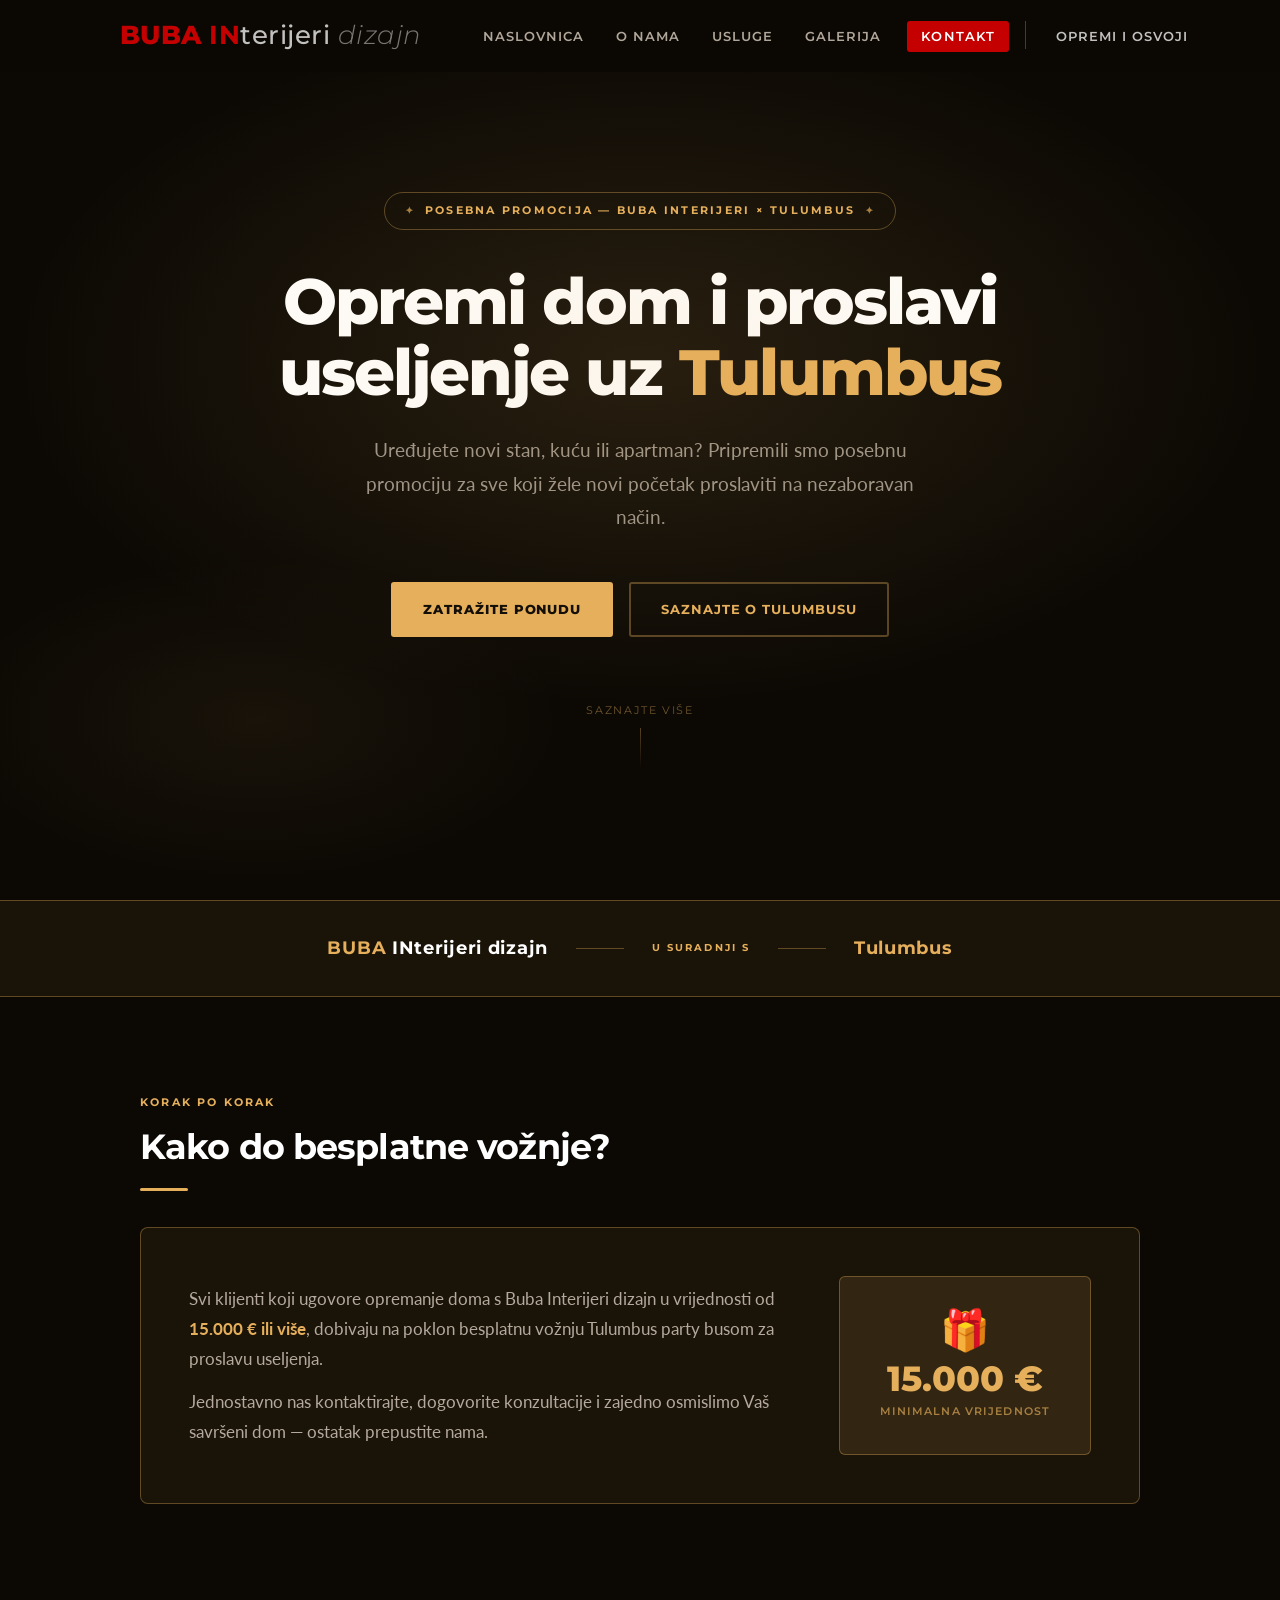
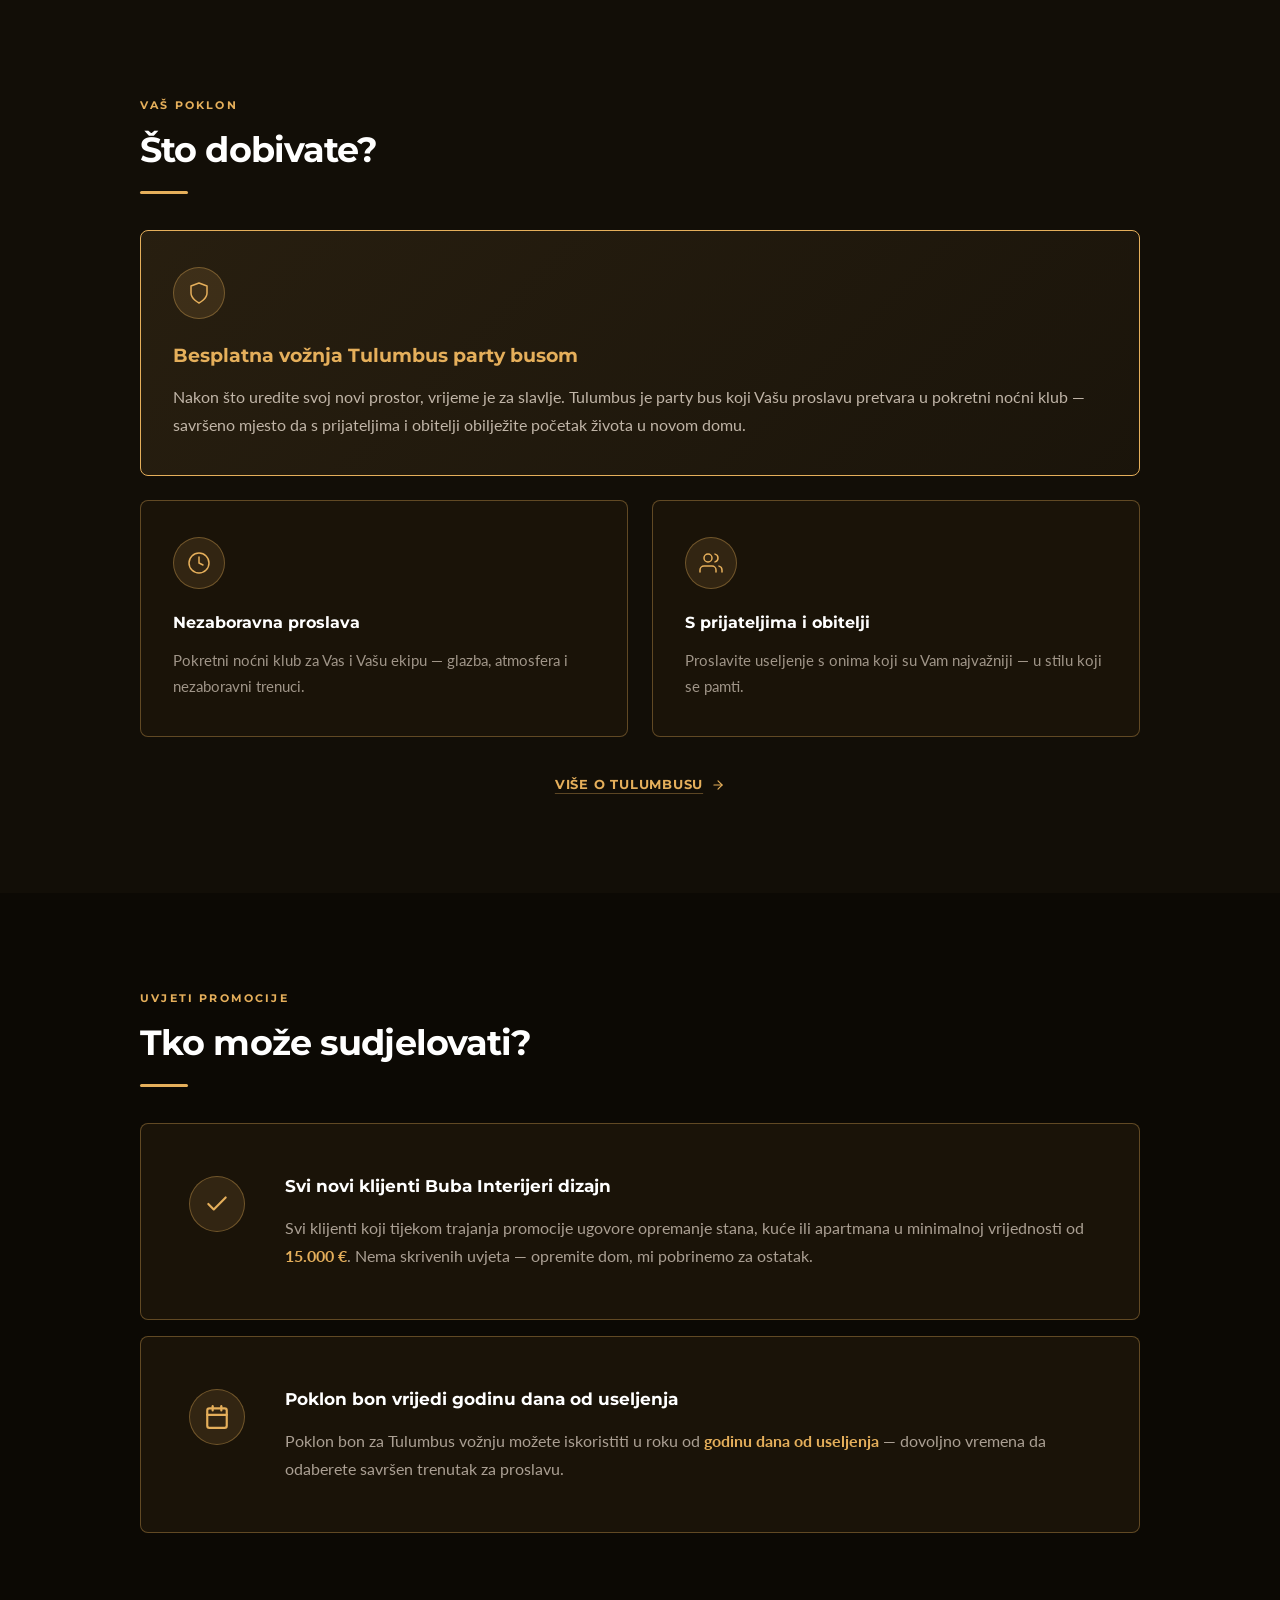
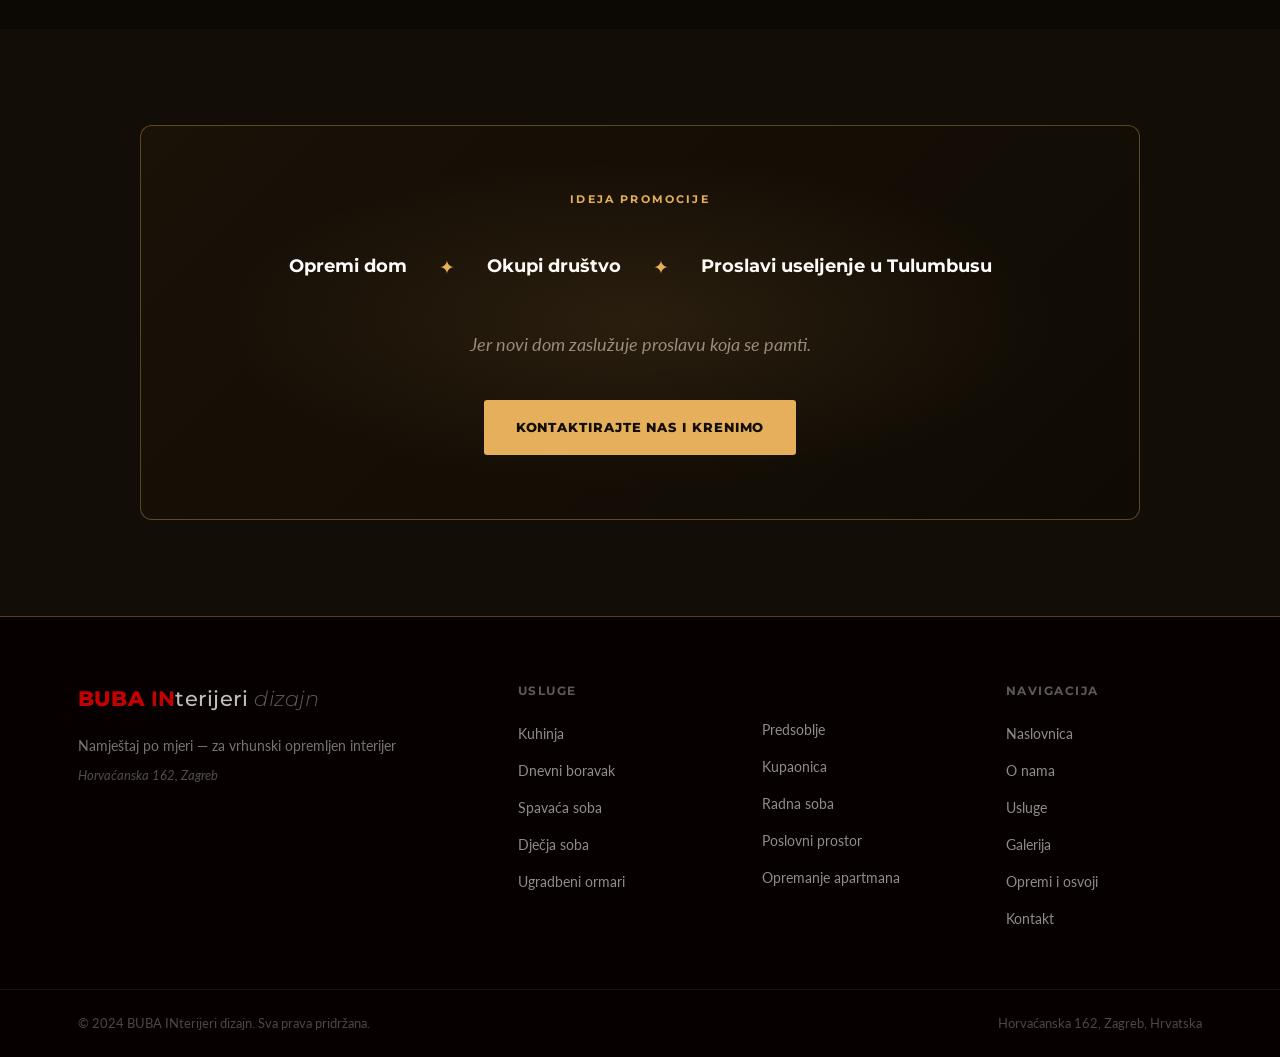
<file: akcija.html>
<!DOCTYPE html>
<html lang="hr">

<head>
    <meta charset="UTF-8">
    <meta name="viewport" content="width=device-width, initial-scale=1.0">
    <title>Opremi i osvoji poklon – BUBA INterijeri dizajn × Tulumbus</title>
    <meta name="description"
        content="Posebna promocija Buba Interijeri dizajn i Tulumbus — opremite dom vrijednosti 15.000 € ili više i dobijte besplatnu Tulumbus vožnju za proslavu useljenja.">
    <meta name="robots" content="index,follow">
    <link rel="preconnect" href="https://fonts.googleapis.com">
    <link rel="preconnect" href="https://fonts.gstatic.com" crossorigin>
    <link
        href="https://fonts.googleapis.com/css2?family=Montserrat:wght@300;400;500;600;700;800&family=Lato:ital,wght@0,300;0,400;0,700;1,300;1,400&display=swap"
        rel="stylesheet">
    <link rel="stylesheet" href="css/style.css">
    <style>
        /* ── GOLD COLOUR TOKENS ── */
        :root {
            --gold: #e5af5b;
            --gold-light: #f2c97a;
            --gold-faint: rgba(229, 175, 91, 0.12);
            --gold-border: rgba(229, 175, 91, 0.35);
            --promo-bg: #0c0904;
            --promo-bg-2: #120e07;
            --promo-surface: #1a1308;
        }

        /* ── PAGE BASE ── */
        body {
            background: var(--promo-bg);
            color: #e8dece;
        }

        /* ── NAV OVERRIDE for dark bg ── */
        #navbar {
            background: rgba(12, 9, 4, 0.96);
            border-bottom: 1px solid transparent;
            transition: background var(--transition), padding var(--transition), box-shadow var(--transition), border-color var(--transition);
        }

        #navbar.scrolled {
            background: rgba(12, 9, 4, 0.98);
            border-bottom-color: rgba(229, 175, 91, 0.85);
        }

        .nav-links a {
            color: rgba(232, 220, 206, 0.75);
        }

        .nav-links a:hover,
        .nav-links a.active {
            color: var(--gold);
        }


        /* ── HERO ── */
        .promo-hero {
            min-height: 100svh;
            display: flex;
            flex-direction: column;
            align-items: center;
            justify-content: center;
            text-align: center;
            padding: 140px 28px 80px;
            position: relative;
            overflow: hidden;
            background: var(--promo-bg);
        }

        .promo-hero::before {
            content: '';
            position: absolute;
            inset: 0;
            background:
                radial-gradient(ellipse 70% 55% at 50% 40%, rgba(229, 175, 91, 0.13) 0%, transparent 70%),
                radial-gradient(ellipse 40% 30% at 20% 80%, rgba(229, 175, 91, 0.06) 0%, transparent 60%);
            pointer-events: none;
        }

        .promo-hero-badge {
            display: inline-flex;
            align-items: center;
            gap: 10px;
            font-family: var(--font-heading);
            font-size: 0.7rem;
            font-weight: 700;
            letter-spacing: 0.2em;
            text-transform: uppercase;
            color: var(--gold);
            border: 1px solid var(--gold-border);
            padding: 8px 20px;
            border-radius: 100px;
            margin-bottom: 36px;
        }

        .promo-hero-badge::before,
        .promo-hero-badge::after {
            content: '✦';
            font-size: 0.6rem;
            opacity: 0.7;
        }

        .promo-hero-title {
            font-family: var(--font-heading);
            font-size: clamp(2rem, 5.5vw, 4rem);
            font-weight: 800;
            line-height: 1.12;
            letter-spacing: -0.03em;
            color: #fff;
            max-width: 820px;
            margin: 0 auto 24px;
        }

        .promo-hero-title em {
            font-style: normal;
            color: var(--gold);
        }

        .promo-hero-sub {
            font-size: clamp(1rem, 1.6vw, 1.2rem);
            color: rgba(232, 220, 206, 0.65);
            max-width: 560px;
            margin: 0 auto 48px;
            line-height: 1.75;
        }

        .promo-hero-actions {
            display: flex;
            gap: 16px;
            flex-wrap: wrap;
            justify-content: center;
        }

        .btn-gold {
            background: var(--gold);
            color: #0c0904;
            border-color: var(--gold);
            font-weight: 800;
        }

        .btn-gold:hover {
            background: var(--gold-light);
            border-color: var(--gold-light);
            transform: translateY(-2px);
            box-shadow: 0 8px 28px rgba(229, 175, 91, 0.4);
            color: #0c0904;
        }

        .btn-ghost-gold {
            background: transparent;
            color: var(--gold);
            border-color: var(--gold-border);
        }

        .btn-ghost-gold:hover {
            border-color: var(--gold);
            background: var(--gold-faint);
        }

        .promo-hero-scroll {
            margin-top: 64px;
            display: flex;
            flex-direction: column;
            align-items: center;
            gap: 8px;
            color: rgba(229, 175, 91, 0.45);
            font-family: var(--font-heading);
            font-size: 0.68rem;
            letter-spacing: 0.15em;
            text-transform: uppercase;
        }

        .promo-hero-scroll-line {
            width: 1px;
            height: 40px;
            background: linear-gradient(to bottom, var(--gold-border), transparent);
        }

        /* ── PARTNERSHIP STRIP ── */
        .partner-strip {
            background: var(--promo-surface);
            border-top: 1px solid var(--gold-border);
            border-bottom: 1px solid var(--gold-border);
            padding: 32px 28px;
        }

        .partner-strip-inner {
            max-width: 1180px;
            margin: 0 auto;
            display: flex;
            align-items: center;
            justify-content: center;
            gap: 28px;
            flex-wrap: wrap;
        }

        .partner-name {
            font-family: var(--font-heading);
            font-size: 1.1rem;
            font-weight: 700;
            letter-spacing: 0.04em;
            color: #fff;
        }

        .partner-name .gold {
            color: var(--gold);
        }

        .partner-sep {
            width: 48px;
            height: 1px;
            background: var(--gold-border);
        }

        .partner-label {
            font-family: var(--font-heading);
            font-size: 0.65rem;
            font-weight: 700;
            letter-spacing: 0.2em;
            text-transform: uppercase;
            color: var(--gold);
        }

        /* ── PROMO SECTIONS ── */
        .promo-section {
            padding: 96px 28px;
        }

        .promo-section-alt {
            background: var(--promo-bg-2);
        }

        .promo-container {
            max-width: 1000px;
            margin: 0 auto;
        }

        .promo-section-label {
            display: block;
            font-family: var(--font-heading);
            font-size: 0.68rem;
            font-weight: 700;
            letter-spacing: 0.2em;
            text-transform: uppercase;
            color: var(--gold);
            margin-bottom: 14px;
        }

        .promo-section-title {
            font-family: var(--font-heading);
            font-size: clamp(1.6rem, 3vw, 2.2rem);
            font-weight: 700;
            color: #fff;
            letter-spacing: -0.025em;
            line-height: 1.2;
            margin-bottom: 20px;
        }

        .promo-divider {
            width: 48px;
            height: 3px;
            background: var(--gold);
            border-radius: 2px;
            margin-bottom: 36px;
        }

        /* ── HOW-TO CARD ── */
        .how-to-card {
            background: var(--promo-surface);
            border: 1px solid var(--gold-border);
            border-radius: 8px;
            padding: 48px;
            display: grid;
            grid-template-columns: 1fr auto;
            gap: 48px;
            align-items: center;
        }

        .how-to-text p {
            font-size: 1.05rem;
            color: rgba(232, 220, 206, 0.75);
            line-height: 1.8;
            margin-bottom: 12px;
        }

        .how-to-text p:last-child {
            margin-bottom: 0;
        }

        .how-to-gift {
            text-align: center;
            padding: 32px 40px;
            border: 1px solid var(--gold-border);
            border-radius: 6px;
            background: var(--gold-faint);
            min-width: 200px;
        }

        .how-to-gift-icon {
            font-size: 2.5rem;
            margin-bottom: 12px;
            line-height: 1;
        }

        .how-to-gift-amount {
            font-family: var(--font-heading);
            font-size: 2.2rem;
            font-weight: 800;
            color: var(--gold);
            line-height: 1;
            margin-bottom: 6px;
        }

        .how-to-gift-label {
            font-family: var(--font-heading);
            font-size: 0.7rem;
            font-weight: 600;
            letter-spacing: 0.1em;
            text-transform: uppercase;
            color: rgba(229, 175, 91, 0.65);
        }

        /* ── WHAT YOU GET ── */
        .what-grid {
            display: grid;
            grid-template-columns: 1fr 1fr;
            gap: 24px;
            margin-top: 8px;
        }

        .what-card {
            background: var(--promo-surface);
            border: 1px solid var(--gold-border);
            border-radius: 8px;
            padding: 36px 32px;
        }

        .what-card-icon {
            width: 52px;
            height: 52px;
            border-radius: 50%;
            background: var(--gold-faint);
            border: 1px solid var(--gold-border);
            display: flex;
            align-items: center;
            justify-content: center;
            margin-bottom: 20px;
            color: var(--gold);
        }

        .what-card-icon svg {
            width: 24px;
            height: 24px;
        }

        .what-card h3 {
            font-family: var(--font-heading);
            font-size: 1rem;
            font-weight: 700;
            color: #fff;
            margin-bottom: 10px;
        }

        .what-card p {
            font-size: 0.95rem;
            color: rgba(232, 220, 206, 0.65);
            line-height: 1.75;
        }

        .what-card-highlight {
            border-color: var(--gold);
            background: linear-gradient(135deg, rgba(229, 175, 91, 0.1), rgba(229, 175, 91, 0.04));
            grid-column: 1 / -1;
        }

        .what-card-highlight h3 {
            font-size: 1.2rem;
            color: var(--gold);
        }

        .what-card-highlight p {
            font-size: 1rem;
            color: rgba(232, 220, 206, 0.8);
        }

        /* ── WHO CAN JOIN ── */
        .who-box {
            background: var(--promo-surface);
            border: 1px solid var(--gold-border);
            border-radius: 8px;
            padding: 48px;
            display: flex;
            gap: 40px;
            align-items: flex-start;
        }

        .who-box + .who-box {
            margin-top: 16px;
        }

        .who-check {
            flex-shrink: 0;
            width: 56px;
            height: 56px;
            border-radius: 50%;
            background: var(--gold-faint);
            border: 1px solid var(--gold-border);
            display: flex;
            align-items: center;
            justify-content: center;
            color: var(--gold);
            margin-top: 4px;
        }

        .who-check svg {
            width: 26px;
            height: 26px;
        }

        .who-body h3 {
            font-family: var(--font-heading);
            font-size: 1.05rem;
            font-weight: 700;
            color: #fff;
            margin-bottom: 12px;
        }

        .who-body p {
            font-size: 1rem;
            color: rgba(232, 220, 206, 0.7);
            line-height: 1.8;
        }

        /* ── IDEA BANNER ── */
        .idea-banner {
            background: linear-gradient(135deg, #1a1107 0%, #0f0b04 100%);
            border: 1px solid var(--gold-border);
            border-radius: 12px;
            padding: 64px 48px;
            text-align: center;
            position: relative;
            overflow: hidden;
        }

        .idea-banner .promo-section-label {
            margin-bottom: 28px;
        }

        .idea-banner::before {
            content: '';
            position: absolute;
            inset: 0;
            background: radial-gradient(ellipse 60% 60% at 50% 50%, rgba(229, 175, 91, 0.1) 0%, transparent 70%);
            pointer-events: none;
        }

        .idea-steps {
            display: flex;
            justify-content: center;
            align-items: center;
            gap: 0;
            flex-wrap: wrap;
            margin-bottom: 32px;
        }

        .idea-step {
            font-family: var(--font-heading);
            font-size: clamp(0.95rem, 1.8vw, 1.1rem);
            font-weight: 700;
            color: #fff;
            padding: 14px 28px;
        }

        .idea-step-sep {
            color: var(--gold);
            font-size: 1.2rem;
            padding: 0 4px;
        }

        .idea-banner-tagline {
            font-size: clamp(1rem, 1.6vw, 1.15rem);
            color: rgba(232, 220, 206, 0.6);
            font-style: italic;
            margin-bottom: 40px;
        }

        /* ── UTILITIES ── */
        .text-gold {
            color: var(--gold);
        }

        .tulumbus-link-wrap {
            margin-top: 32px;
            text-align: center;
        }

        .tulumbus-link-wrap svg {
            width: 14px;
            height: 14px;
        }

        /* ── TULUMBUS LINK ── */
        .tulumbus-link {
            display: inline-flex;
            align-items: center;
            gap: 8px;
            color: var(--gold);
            font-family: var(--font-heading);
            font-size: 0.8rem;
            font-weight: 700;
            letter-spacing: 0.06em;
            text-transform: uppercase;
            text-decoration: underline;
            text-underline-offset: 4px;
            text-decoration-color: var(--gold-border);
            transition: text-decoration-color 0.2s, color 0.2s;
        }

        .tulumbus-link:hover {
            color: var(--gold-light);
            text-decoration-color: var(--gold-light);
        }

        /* ── FOOTER OVERRIDE ── */
        #footer {
            border-top: 1px solid var(--gold-border);
        }

        /* ── RESPONSIVE ── */
        @media (max-width: 760px) {
            .how-to-card {
                grid-template-columns: 1fr;
                padding: 32px 24px;
                gap: 32px;
            }

            .how-to-gift {
                min-width: unset;
            }

            .what-grid {
                grid-template-columns: 1fr;
            }

            .what-card-highlight {
                grid-column: auto;
            }

            .who-box {
                flex-direction: column;
                gap: 24px;
                padding: 32px 24px;
            }

            .idea-banner {
                padding: 40px 24px;
            }

            .idea-steps {
                flex-direction: column;
                gap: 4px;
            }

            .idea-step-sep {
                transform: rotate(90deg);
            }
        }
    </style>
</head>

<body>

    <!-- ========== NAVIGATION ========== -->
    <nav id="navbar">
        <div class="nav-container">
            <a href="index.html" class="nav-logo">
                <img src="images/bubalogo.png" alt="BUBA logo" class="nav-logo-img">
                <span><span class="logo-buba">BUBA</span> <span class="logo-in">IN</span><span
                        class="logo-terijeri">terijeri</span> <span class="logo-dizajn">dizajn</span></span>
            </a>
            <button class="nav-toggle" id="navToggle" aria-label="Otvori izbornik">
                <span></span>
                <span></span>
                <span></span>
            </button>
            <ul class="nav-links" id="navLinks">
                <li><a href="index.html">Naslovnica</a></li>
                <li><a href="index.html#o-nama">O nama</a></li>
                <li><a href="index.html#usluge">Usluge</a></li>
                <li><a href="galerija.html">Galerija</a></li>
                <li><a href="index.html#kontakt" class="nav-cta">Kontakt</a></li>
                <li class="nav-li-gold"><a href="akcija.html" class="active nav-cta-gold">Opremi i osvoji</a></li>
            </ul>
        </div>
    </nav>

    <!-- ========== HERO ========== -->
    <section class="promo-hero">
        <div class="promo-hero-badge">Posebna promocija &mdash; Buba Interijeri × Tulumbus</div>
        <h1 class="promo-hero-title">
            Opremi dom i proslavi<br>useljenje uz <em>Tulumbus</em>
        </h1>
        <p class="promo-hero-sub">
            Uređujete novi stan, kuću ili apartman? Pripremili smo posebnu promociju za sve koji žele
            novi početak proslaviti na nezaboravan način.
        </p>
        <div class="promo-hero-actions">
            <a href="index.html#kontakt" class="btn btn-gold">Zatražite ponudu</a>
            <a href="https://www.tulumbus.hr/" target="_blank" rel="noopener" class="btn btn-ghost-gold">Saznajte o
                Tulumbusu</a>
        </div>
        <div class="promo-hero-scroll">
            <span>Saznajte više</span>
            <div class="promo-hero-scroll-line"></div>
        </div>
    </section>

    <!-- ========== PARTNERSHIP STRIP ========== -->
    <div class="partner-strip">
        <div class="partner-strip-inner">
            <div class="partner-name">
                <span class="gold">BUBA</span> INterijeri dizajn
            </div>
            <div class="partner-sep"></div>
            <div class="partner-label">u suradnji s</div>
            <div class="partner-sep"></div>
            <div class="partner-name">
                <span class="gold">Tulumbus</span>
            </div>
        </div>
    </div>

    <!-- ========== KAKO DO POKLONA ========== -->
    <section class="promo-section">
        <div class="promo-container">
            <span class="promo-section-label">Korak po korak</span>
            <h2 class="promo-section-title">Kako do besplatne vožnje?</h2>
            <div class="promo-divider"></div>

            <div class="how-to-card">
                <div class="how-to-text">
                    <p>
                        Svi klijenti koji ugovore opremanje doma s Buba Interijeri dizajn
                        u vrijednosti od <strong class="text-gold">15.000 € ili više</strong>,
                        dobivaju na poklon besplatnu vožnju Tulumbus party busom za proslavu useljenja.
                    </p>
                    <p>
                        Jednostavno nas kontaktirajte, dogovorite konzultacije i zajedno osmislimo
                        Vaš savršeni dom &mdash; ostatak prepustite nama.
                    </p>
                </div>
                <div class="how-to-gift">
                    <div class="how-to-gift-icon">🎁</div>
                    <div class="how-to-gift-amount">15.000 €</div>
                    <div class="how-to-gift-label">minimalna vrijednost</div>
                </div>
            </div>
        </div>
    </section>

    <!-- ========== ŠTO DOBIVATE ========== -->
    <section class="promo-section promo-section-alt">
        <div class="promo-container">
            <span class="promo-section-label">Vaš poklon</span>
            <h2 class="promo-section-title">Što dobivate?</h2>
            <div class="promo-divider"></div>

            <div class="what-grid">
                <div class="what-card what-card-highlight">
                    <div class="what-card-icon">
                        <svg viewBox="0 0 24 24" fill="none" stroke="currentColor" stroke-width="1.5"
                            stroke-linecap="round" stroke-linejoin="round">
                            <path d="M12 22s8-4 8-10V5l-8-3-8 3v7c0 6 8 10 8 10z" />
                        </svg>
                    </div>
                    <h3>Besplatna vožnja Tulumbus party busom</h3>
                    <p>
                        Nakon što uredite svoj novi prostor, vrijeme je za slavlje. Tulumbus je party bus
                        koji Vašu proslavu pretvara u pokretni noćni klub &mdash; savršeno mjesto da s
                        prijateljima i obitelji obilježite početak života u novom domu.
                    </p>
                </div>
                <div class="what-card">
                    <div class="what-card-icon">
                        <svg viewBox="0 0 24 24" fill="none" stroke="currentColor" stroke-width="1.5"
                            stroke-linecap="round" stroke-linejoin="round">
                            <circle cx="12" cy="12" r="10" />
                            <polyline points="12 6 12 12 16 14" />
                        </svg>
                    </div>
                    <h3>Nezaboravna proslava</h3>
                    <p>Pokretni noćni klub za Vas i Vašu ekipu &mdash; glazba, atmosfera i nezaboravni trenuci.</p>
                </div>
                <div class="what-card">
                    <div class="what-card-icon">
                        <svg viewBox="0 0 24 24" fill="none" stroke="currentColor" stroke-width="1.5"
                            stroke-linecap="round" stroke-linejoin="round">
                            <path d="M17 21v-2a4 4 0 0 0-4-4H5a4 4 0 0 0-4 4v2" />
                            <circle cx="9" cy="7" r="4" />
                            <path d="M23 21v-2a4 4 0 0 0-3-3.87" />
                            <path d="M16 3.13a4 4 0 0 1 0 7.75" />
                        </svg>
                    </div>
                    <h3>S prijateljima i obitelji</h3>
                    <p>Proslavite useljenje s onima koji su Vam najvažniji &mdash; u stilu koji se pamti.</p>
                </div>
            </div>

            <div class="tulumbus-link-wrap">
                <a href="https://www.tulumbus.hr/" target="_blank" rel="noopener" class="tulumbus-link">
                    Više o Tulumbusu
                    <svg viewBox="0 0 24 24" fill="none" stroke="currentColor" stroke-width="2" stroke-linecap="round"
                        stroke-linejoin="round">
                        <line x1="5" y1="12" x2="19" y2="12" />
                        <polyline points="12 5 19 12 12 19" />
                    </svg>
                </a>
            </div>
        </div>
    </section>

    <!-- ========== TKO MOŽE SUDJELOVATI ========== -->
    <section class="promo-section">
        <div class="promo-container">
            <span class="promo-section-label">Uvjeti promocije</span>
            <h2 class="promo-section-title">Tko može sudjelovati?</h2>
            <div class="promo-divider"></div>

            <div class="who-box">
                <div class="who-check">
                    <svg viewBox="0 0 24 24" fill="none" stroke="currentColor" stroke-width="2" stroke-linecap="round"
                        stroke-linejoin="round">
                        <polyline points="20 6 9 17 4 12" />
                    </svg>
                </div>
                <div class="who-body">
                    <h3>Svi novi klijenti Buba Interijeri dizajn</h3>
                    <p>
                        Svi klijenti koji tijekom trajanja promocije ugovore opremanje stana, kuće ili
                        apartmana u minimalnoj vrijednosti od <strong class="text-gold">15.000 €</strong>.
                        Nema skrivenih uvjeta &mdash; opremite dom, mi pobrinemo za ostatak.
                    </p>
                </div>
            </div>

            <div class="who-box">
                <div class="who-check">
                    <svg viewBox="0 0 24 24" fill="none" stroke="currentColor" stroke-width="2" stroke-linecap="round"
                        stroke-linejoin="round">
                        <rect x="3" y="4" width="18" height="18" rx="2" ry="2" />
                        <line x1="16" y1="2" x2="16" y2="6" />
                        <line x1="8" y1="2" x2="8" y2="6" />
                        <line x1="3" y1="10" x2="21" y2="10" />
                    </svg>
                </div>
                <div class="who-body">
                    <h3>Poklon bon vrijedi godinu dana od useljenja</h3>
                    <p>
                        Poklon bon za Tulumbus vožnju možete iskoristiti u roku od
                        <strong class="text-gold">godinu dana od useljenja</strong> &mdash;
                        dovoljno vremena da odaberete savršen trenutak za proslavu.
                    </p>
                </div>
            </div>
        </div>
    </section>

    <!-- ========== IDEJA / FINAL CTA ========== -->
    <section class="promo-section promo-section-alt">
        <div class="promo-container">
            <div class="idea-banner">
                <span class="promo-section-label">Ideja promocije</span>
                <div class="idea-steps">
                    <span class="idea-step">Opremi dom</span>
                    <span class="idea-step-sep">✦</span>
                    <span class="idea-step">Okupi društvo</span>
                    <span class="idea-step-sep">✦</span>
                    <span class="idea-step">Proslavi useljenje u Tulumbusu</span>
                </div>
                <p class="idea-banner-tagline">
                    Jer novi dom zaslužuje proslavu koja se pamti.
                </p>
                <a href="index.html#kontakt" class="btn btn-gold">Kontaktirajte nas i krenimo</a>
            </div>
        </div>
    </section>

    <!-- ========== FOOTER ========== -->
    <footer id="footer">
        <div class="footer-main">
            <div class="container">
                <div class="footer-grid">
                    <div class="footer-brand">
                        <div class="footer-logo">
                            <span class="logo-buba">BUBA</span> <span class="logo-in">IN</span><span
                                class="logo-terijeri">terijeri</span> <span class="logo-dizajn">dizajn</span>
                        </div>
                        <p>Namještaj po mjeri &mdash; za vrhunski opremljen interijer</p>
                        <p class="footer-addr">Horvaćanska 162, Zagreb</p>
                    </div>
                    <div class="footer-col">
                        <h4>Usluge</h4>
                        <ul>
                            <li><a href="index.html#usluge">Kuhinja</a></li>
                            <li><a href="index.html#usluge">Dnevni boravak</a></li>
                            <li><a href="index.html#usluge">Spavaća soba</a></li>
                            <li><a href="index.html#usluge">Dječja soba</a></li>
                            <li><a href="index.html#usluge">Ugradbeni ormari</a></li>
                        </ul>
                    </div>
                    <div class="footer-col footer-col-cont">
                        <ul>
                            <li><a href="index.html#usluge">Predsoblje</a></li>
                            <li><a href="index.html#usluge">Kupaonica</a></li>
                            <li><a href="index.html#usluge">Radna soba</a></li>
                            <li><a href="index.html#usluge">Poslovni prostor</a></li>
                            <li><a href="index.html#usluge">Opremanje apartmana</a></li>
                        </ul>
                    </div>
                    <div class="footer-col">
                        <h4>Navigacija</h4>
                        <ul>
                            <li><a href="index.html">Naslovnica</a></li>
                            <li><a href="index.html#o-nama">O nama</a></li>
                            <li><a href="index.html#usluge">Usluge</a></li>
                            <li><a href="galerija.html">Galerija</a></li>
                            <li><a href="akcija.html">Opremi i osvoji</a></li>
                            <li><a href="index.html#kontakt">Kontakt</a></li>
                        </ul>
                    </div>
                </div>
            </div>
        </div>
        <div class="footer-bottom">
            <div class="container">
                <p>&copy; 2024 BUBA INterijeri dizajn. Sva prava pridržana.</p>
                <p>Horvaćanska 162, Zagreb, Hrvatska</p>
            </div>
        </div>
    </footer>

    <a href="#" class="back-to-top" id="backToTop" aria-label="Natrag na vrh">
        <svg viewBox="0 0 24 24" fill="none" stroke="currentColor" stroke-width="2" stroke-linecap="round"
            stroke-linejoin="round">
            <polyline points="18 15 12 9 6 15" />
        </svg>
    </a>

    <script src="js/main.js"></script>
</body>

</html>
</file>
<file: css/style.css>
/* =============================================
   BUBA INterijeri — Modern Website
   ============================================= */

/* ---------- CUSTOM PROPERTIES ---------- */
:root {
  --red-deepest: #070000;
  --red-darkest: #100000;
  --red-dark: #3A0000;
  --red-mid: #6E0000;
  --red-primary: #9E0000;
  --red-vivid: #C40000;

  --text-dark: #1A1A1A;
  --text-body: #4A4A4A;
  --text-muted: #888888;

  --bg-white: #FFFFFF;
  --bg-light: #FAF8F7;
  --bg-gray: #F2EFEE;
  --border: #E5E0DE;

  --font-heading: 'Montserrat', sans-serif;
  --font-body: 'Lato', sans-serif;

  --shadow-md: 0 6px 24px rgba(0, 0, 0, 0.11);
  --shadow-red: 0 6px 24px rgba(156, 0, 0, 0.35);

  --ease: cubic-bezier(0.25, 0.46, 0.45, 0.94);
  --transition: 0.3s var(--ease);

  --logo-pattern: url('../images/buba_logo.png');
}

/* ---------- RESET ---------- */
*,
*::before,
*::after {
  box-sizing: border-box;
  margin: 0;
  padding: 0;
}

html {
  scroll-behavior: smooth;
  -webkit-text-size-adjust: 100%;
}

body {
  font-family: var(--font-body);
  font-size: 1rem;
  line-height: 1.75;
  color: var(--text-body);
  background: var(--bg-white);
  overflow-x: hidden;
}

img {
  max-width: 100%;
  height: auto;
  display: block;
}

a {
  text-decoration: none;
  color: inherit;
  transition: color var(--transition), background var(--transition), opacity var(--transition), transform var(--transition);
}

ul {
  list-style: none;
}

/* ---------- LAYOUT ---------- */
.container {
  max-width: 1180px;
  margin: 0 auto;
  padding: 0 28px;
}

.section {
  padding: 96px 0;
}

.section-light {
  background: var(--bg-light);
}

.section-white {
  background: var(--bg-white);
}

/* ---------- SECTION HEADERS ---------- */
.section-header {
  text-align: center;
  margin-bottom: 64px;
}

.section-tag {
  display: inline-block;
  font-family: var(--font-heading);
  font-size: 0.72rem;
  font-weight: 700;
  letter-spacing: 0.18em;
  text-transform: uppercase;
  color: var(--red-vivid);
  margin-bottom: 12px;
}

.section-header-light .section-tag {
  color: rgba(255, 255, 255, 0.5);
}

.section-title {
  font-family: var(--font-heading);
  font-size: clamp(1.75rem, 3vw, 2.4rem);
  font-weight: 700;
  color: var(--text-dark);
  letter-spacing: -0.025em;
  line-height: 1.2;
  margin-bottom: 18px;
}

.section-header-light .section-title {
  color: #fff;
}

.section-divider {
  width: 48px;
  height: 3px;
  background: var(--red-vivid);
  margin: 0 auto;
  border-radius: 2px;
}

.divider-light {
  background: rgba(255, 255, 255, 0.45);
}

.section-desc,
.section-desc-dark {
  font-size: 1.05rem;
  max-width: 540px;
  margin: 18px auto 0;
  line-height: 1.8;
}

.section-desc {
  color: rgba(255, 255, 255, 0.65);
}

.section-desc-dark {
  color: var(--text-muted);
}

/* ---------- BUTTONS ---------- */
.btn {
  display: inline-flex;
  align-items: center;
  justify-content: center;
  gap: 8px;
  padding: 14px 30px;
  font-family: var(--font-heading);
  font-size: 0.82rem;
  font-weight: 700;
  letter-spacing: 0.07em;
  text-transform: uppercase;
  border-radius: 3px;
  border: 2px solid transparent;
  cursor: pointer;
  transition: background var(--transition), border-color var(--transition), color var(--transition), transform var(--transition), box-shadow var(--transition);
  white-space: nowrap;
}

.btn-primary {
  background: var(--red-vivid);
  color: #fff;
  border-color: var(--red-vivid);
}

.btn-primary:hover {
  background: var(--red-primary);
  border-color: var(--red-primary);
  transform: translateY(-2px);
  box-shadow: var(--shadow-red);
}

.btn-outline {
  background: transparent;
  color: #fff;
  border-color: rgba(255, 255, 255, 0.45);
}

.btn-outline:hover {
  background: rgba(255, 255, 255, 0.1);
  border-color: #fff;
}


.btn-white {
  background: #fff;
  color: var(--red-mid);
  border-color: #fff;
}

.btn-white:hover {
  background: transparent;
  color: #fff;
  border-color: #fff;
}

.btn-full {
  width: 100%;
}

/* ---------- NAVIGATION ---------- */
#navbar {
  position: fixed;
  top: 0;
  left: 0;
  right: 0;
  z-index: 100;
  padding: 13px 0;
  border-bottom: 1px solid transparent;
  transition: background var(--transition), padding var(--transition), box-shadow var(--transition), border-color var(--transition);
}

#navbar.scrolled {
  background: var(--red-darkest);
  padding: 10px 0;
  box-shadow: 0 2px 24px rgba(0, 0, 0, 0.4);
  border-bottom-color: rgba(196, 0, 0, 0.85);
}

.nav-container {
  max-width: 1180px;
  margin: 0 auto;
  padding: 0 28px 0 12px;
  display: flex;
  align-items: center;
  justify-content: space-between;
  flex-wrap: nowrap;
}

.nav-logo {
  font-family: var(--font-heading);
  font-size: 1.6rem;
  font-weight: 700;
  color: #fff;
  letter-spacing: 0.02em;
  flex-shrink: 0;
  display: flex;
  align-items: center;
}

.nav-logo-img {
  height: 1.75em;
  width: auto;
  margin-right: 0.5em;
  vertical-align: middle;
  filter: brightness(0) saturate(100%) invert(11%) sepia(97%) saturate(7480%) hue-rotate(2deg) brightness(88%) contrast(113%);
  opacity: 0;
  transition: opacity var(--transition);
}

#navbar.scrolled .nav-logo-img {
  opacity: 1;
}

.logo-buba,
.logo-in {
  color: var(--red-vivid);
}

.logo-buba {
  font-weight: 800;
}

.logo-terijeri {
  font-weight: 500;
  color: rgba(255, 255, 255, 0.75);
}

.logo-dizajn {
  font-weight: 300;
  color: rgba(255, 255, 255, 0.45);
  font-style: italic;
}

.nav-links {
  display: flex;
  align-items: center;
  gap: 4px;
}

.nav-links a {
  font-family: var(--font-heading);
  font-size: 0.8rem;
  font-weight: 600;
  letter-spacing: 0.08em;
  text-transform: uppercase;
  color: rgba(255, 255, 255, 0.8);
  padding: 8px 14px;
  border-radius: 3px;
}

.nav-links a:hover {
  color: #fff;
  background: rgba(255, 255, 255, 0.1);
}

.nav-links a.active {
  color: #fff;
}

.nav-cta {
  background: var(--red-vivid) !important;
  color: #fff !important;
  margin-left: 8px;
}

.nav-cta:hover {
  background: var(--red-primary) !important;
}

.nav-li-gold {
  margin-left: 12px;
  padding-left: 16px;
  border-left: 1px solid rgba(229, 175, 91, 0.3);
}

.nav-cta-gold {
  background: transparent !important;
  color: rgba(255, 255, 255, 0.75) !important;
  font-weight: 600 !important;
}

.nav-cta-gold:hover {
  background: #e5af5b !important;
  color: #0c0904 !important;
}

.nav-toggle {
  display: none;
  flex-direction: column;
  gap: 5px;
  background: none;
  border: none;
  cursor: pointer;
  padding: 6px;
}

.nav-toggle span {
  display: block;
  width: 22px;
  height: 2px;
  background: #fff;
  border-radius: 1px;
  transition: transform var(--transition), opacity var(--transition);
}

.nav-toggle.open span:nth-child(1) {
  transform: translateY(7px) rotate(45deg);
}

.nav-toggle.open span:nth-child(2) {
  opacity: 0;
}

.nav-toggle.open span:nth-child(3) {
  transform: translateY(-7px) rotate(-45deg);
}

/* ---------- HERO ---------- */
#hero {
  position: relative;
  min-height: 100vh;
  display: flex;
  align-items: center;
  justify-content: center;
  overflow: hidden;
  background:
    linear-gradient(140deg,
      var(--red-deepest) 0%,
      var(--red-darkest) 15%,
      var(--red-dark) 38%,
      var(--red-mid) 62%,
      var(--red-primary) 80%,
      var(--red-vivid) 100%);
}

.hero-pattern {
  position: absolute;
  inset: -50%;
  background-image: var(--logo-pattern);
  background-repeat: repeat;
  background-size: 55px;
  opacity: 0.09;
  mix-blend-mode: screen;
  transform: rotate(30deg);
}

.hero-glow {
  position: absolute;
  inset: 0;
  background:
    radial-gradient(ellipse 80% 60% at 70% 50%, rgba(196, 0, 0, 0.25) 0%, transparent 70%),
    radial-gradient(ellipse 60% 80% at 15% 85%, rgba(19, 0, 0, 0.6) 0%, transparent 60%);
  pointer-events: none;
}

.hero-content {
  position: relative;
  z-index: 2;
  text-align: center;
  padding: 130px 28px 140px;
  max-width: 820px;
  width: 100%;
}

.hero-eyebrow {
  display: inline-block;
  font-family: var(--font-heading);
  font-size: 0.72rem;
  font-weight: 600;
  letter-spacing: 0.22em;
  text-transform: uppercase;
  color: rgba(255, 255, 255, 0.45);
  margin-bottom: 24px;
  padding: 7px 18px;
  border: 1px solid rgba(255, 255, 255, 0.15);
  border-radius: 2px;
}

.hero-title {
  display: flex;
  flex-direction: column;
  align-items: center;
  margin-bottom: 20px;
  line-height: 1;
}

.hero-title-main {
  font-family: var(--font-heading);
  font-size: clamp(3.5rem, 10vw, 8rem);
  font-weight: 800;
  color: #fff;
  letter-spacing: -0.04em;
  line-height: 0.9;
}

.hero-title-sub {
  font-family: var(--font-heading);
  font-size: clamp(1rem, 2.5vw, 1.9rem);
  font-weight: 300;
  color: rgba(255, 255, 255, 0.4);
  letter-spacing: 0.6em;
  text-transform: uppercase;
  margin-top: 10px;
  display: flex;
  align-items: center;
  justify-content: center;
  gap: 0.3em;
}

.hero-headline {
  font-family: var(--font-heading);
  font-size: clamp(1.1rem, 2.5vw, 1.65rem);
  font-weight: 600;
  color: #fff;
  margin: 26px 0 14px;
  letter-spacing: 0.02em;
}

.hero-tagline {
  font-size: clamp(1.1rem, 2.5vw, 1.65rem);
  color: rgba(255, 255, 255, 0.4);
  max-width: 520px;
  margin: 0 auto 44px;
  line-height: 1.85;
}

.hero-actions {
  display: flex;
  gap: 16px;
  justify-content: center;
  flex-wrap: wrap;
}

.hero-scroll-hint {
  position: absolute;
  bottom: 44px;
  left: 50%;
  transform: translateX(-50%);
  display: flex;
  flex-direction: column;
  align-items: center;
  gap: 10px;
  color: rgba(255, 255, 255, 0.35);
  font-family: var(--font-heading);
  font-size: 0.65rem;
  letter-spacing: 0.18em;
  text-transform: uppercase;
  z-index: 2;
  user-select: none;
}

.scroll-line {
  width: 1px;
  height: 44px;
  background: linear-gradient(to bottom, rgba(255, 255, 255, 0.35), transparent);
  animation: linePulse 2.2s ease-in-out infinite;
}

@keyframes linePulse {

  0%,
  100% {
    opacity: 0.35;
    transform: scaleY(1);
  }

  50% {
    opacity: 0.65;
    transform: scaleY(1.08);
  }
}

/* ---------- ABOUT / O NAMA ---------- */
.about-grid {
  display: grid;
  grid-template-columns: 1fr 1fr;
  gap: 80px;
  align-items: stretch;
}

.about-subtitle {
  margin-top: 12px;
  font-family: var(--font-heading);
  font-size: 0.75rem;
  font-weight: 500;
  letter-spacing: 0.16em;
  text-transform: uppercase;
  color: var(--text-muted);
}

.about-text {
  display: flex;
  flex-direction: column;
}

.about-text .lead {
  font-size: 1.15rem;
  font-style: italic;
  color: var(--text-muted);
  margin-bottom: 22px;
  line-height: 1.85;
  border-left: 3px solid var(--red-vivid);
  padding-left: 20px;
}

.about-text p {
  color: var(--text-body);
  margin-bottom: 16px;
}

.about-text strong {
  color: var(--red-vivid);
  font-weight: 700;
}

/* Features grid */
.about-features {
  display: grid;
  grid-template-columns: 1fr 1fr;
  gap: 28px;
  align-content: start;
}

.feature-item {
  display: flex;
  gap: 14px;
  align-items: flex-start;
}

.feature-icon {
  flex-shrink: 0;
  width: 42px;
  height: 42px;
  background: linear-gradient(135deg, var(--red-dark), var(--red-vivid));
  border-radius: 8px;
  display: flex;
  align-items: center;
  justify-content: center;
  color: #fff;
  box-shadow: 0 4px 12px rgba(156, 0, 0, 0.3);
}

.feature-icon svg {
  width: 20px;
  height: 20px;
}

.feature-body h3 {
  font-family: var(--font-heading);
  font-size: 0.9rem;
  font-weight: 700;
  color: var(--text-dark);
  margin-bottom: 4px;
}

.feature-body p {
  font-size: 0.85rem;
  color: var(--text-muted);
  line-height: 1.55;
}

.features-cta {
  grid-column: 1 / -1;
  text-align: center;
  padding-top: 8px;
}

/* ---------- SERVICES ---------- */
.section-dark-red {
  position: relative;
  overflow: hidden;
  background: linear-gradient(150deg,
      var(--red-deepest) 0%,
      var(--red-darkest) 15%,
      var(--red-dark) 40%,
      var(--red-mid) 68%,
      var(--red-primary) 85%,
      var(--red-vivid) 100%);
  padding: 96px 0;
}

.section-dark-red::before {
  content: '';
  position: absolute;
  inset: -50%;
  background-image: var(--logo-pattern);
  background-repeat: repeat;
  background-size: 55px;
  opacity: 0.09;
  mix-blend-mode: screen;
  pointer-events: none;
  transform: rotate(30deg);
}

.services-grid {
  position: relative;
  z-index: 1;
  display: grid;
  grid-template-columns: repeat(3, 1fr);
  gap: 14px;
}

.service-card {
  display: block;
  background: rgba(255, 255, 255, 0.055);
  border: 1px solid rgba(255, 255, 255, 0.09);
  border-radius: 6px;
  padding: 28px 24px 24px;
  color: #fff;
  transition: background var(--transition), border-color var(--transition), transform var(--transition), box-shadow var(--transition);
  cursor: pointer;
}

.service-card:hover {
  background: rgba(255, 255, 255, 0.1);
  border-color: rgba(255, 255, 255, 0.22);
  transform: translateY(-4px);
  box-shadow: 0 10px 32px rgba(0, 0, 0, 0.35);
}

.service-card-wide {
  grid-column: 1 / -1;
  display: flex;
  align-items: center;
  gap: 24px;
}

.service-card-wide .service-icon {
  flex-shrink: 0;
  margin-bottom: 0;
}

.service-icon {
  width: 44px;
  height: 44px;
  margin-bottom: 18px;
  color: rgba(255, 255, 255, 0.65);
  transition: color var(--transition);
}

.service-card:hover .service-icon {
  color: rgba(255, 255, 255, 0.9);
}

.service-icon svg {
  width: 100%;
  height: 100%;
}

.service-card h3 {
  font-family: var(--font-heading);
  font-size: 0.95rem;
  font-weight: 700;
  margin-bottom: 8px;
  letter-spacing: 0.01em;
}

.service-card p {
  font-size: 0.85rem;
  color: rgba(255, 255, 255, 0.55);
  line-height: 1.6;
}

/* ---------- GALLERY ---------- */

.gal-section {
  padding-top: 120px;
}

/* ── Category cards view ── */
.gal-cat-grid {
  display: grid;
  grid-template-columns: repeat(3, 1fr);
  gap: 14px;
  margin-bottom: 48px;
}

.gal-cat-card {
  position: relative;
  overflow: hidden;
  border-radius: 6px;
  cursor: pointer;
  aspect-ratio: 4 / 3;
  background: var(--bg-gray);
}

.gal-cat-card img {
  width: 100%;
  height: 100%;
  object-fit: cover;
  transition: transform 0.6s var(--ease);
}

.gal-cat-card:hover img {
  transform: scale(1.07);
}

.gal-cat-overlay {
  position: absolute;
  inset: 0;
  background: linear-gradient(to top,
      rgba(10, 0, 0, 0.85) 0%,
      rgba(10, 0, 0, 0.3) 50%,
      transparent 100%);
  display: flex;
  flex-direction: column;
  justify-content: flex-end;
  padding: 24px;
  transition: background var(--transition);
}

.gal-cat-card:hover .gal-cat-overlay {
  background: linear-gradient(to top,
      rgba(122, 0, 0, 0.88) 0%,
      rgba(122, 0, 0, 0.35) 50%,
      transparent 100%);
}

.gal-cat-name {
  font-family: var(--font-heading);
  font-size: 1.25rem;
  font-weight: 700;
  color: #fff;
  letter-spacing: 0.02em;
  line-height: 1.2;
  margin-bottom: 4px;
}

.gal-cat-count {
  font-family: var(--font-heading);
  font-size: 0.75rem;
  font-weight: 500;
  color: rgba(255, 255, 255, 0.55);
  letter-spacing: 0.08em;
  text-transform: uppercase;
}

.gal-cat-arrow {
  position: absolute;
  top: 20px;
  right: 20px;
  width: 36px;
  height: 36px;
  background: rgba(255, 255, 255, 0.12);
  border-radius: 50%;
  display: flex;
  align-items: center;
  justify-content: center;
  color: #fff;
  opacity: 0;
  transform: translateX(-8px);
  transition: opacity var(--transition), transform var(--transition);
}

.gal-cat-arrow svg {
  width: 18px;
  height: 18px;
}

.gal-cat-card:hover .gal-cat-arrow {
  opacity: 1;
  transform: translateX(0);
}

/* ── Images view ── */
.gal-images-view {
  transition: opacity 0.35s var(--ease);
}

.gal-hidden {
  display: none !important;
}

.gal-images-header {
  display: flex;
  align-items: center;
  gap: 16px;
  margin-bottom: 28px;
  flex-wrap: wrap;
}

.gal-back-btn {
  display: inline-flex;
  align-items: center;
  gap: 6px;
  padding: 9px 18px 9px 12px;
  font-family: var(--font-heading);
  font-size: 0.78rem;
  font-weight: 700;
  letter-spacing: 0.07em;
  text-transform: uppercase;
  color: var(--red-vivid);
  background: transparent;
  border: 1.5px solid var(--red-vivid);
  border-radius: 3px;
  cursor: pointer;
  transition: background var(--transition), color var(--transition);
  flex-shrink: 0;
}

.gal-back-btn:hover {
  background: var(--red-vivid);
  color: #fff;
}

.gal-back-btn svg {
  width: 16px;
  height: 16px;
}

#galCatTitle {
  font-family: var(--font-heading);
  font-size: 1.5rem;
  font-weight: 700;
  color: var(--text-dark);
  flex: 1;
}

.gal-images-count {
  font-family: var(--font-heading);
  font-size: 0.78rem;
  font-weight: 600;
  color: var(--text-muted);
  letter-spacing: 0.08em;
  text-transform: uppercase;
}

/* ── Image grid ── */
.gal-grid {
  display: grid;
  grid-template-columns: repeat(4, 1fr);
  gap: 10px;
  margin-bottom: 48px;
}

.gal-item {
  position: relative;
  overflow: hidden;
  border-radius: 6px;
  cursor: pointer;
  aspect-ratio: 4 / 3;
  box-shadow: 0 2px 12px rgba(0, 0, 0, 0.10);
  transition: box-shadow 0.4s var(--ease), transform 0.4s var(--ease);
}

.gal-item:hover {
  box-shadow: 0 8px 28px rgba(0, 0, 0, 0.18);
  transform: translateY(-2px);
}

.gal-item img {
  width: 100%;
  height: 100%;
  display: block;
  object-fit: cover;
  object-position: center;
  transition: transform 0.6s var(--ease);
}

.gal-item:hover img {
  transform: scale(1.06);
}

.gal-overlay {
  position: absolute;
  inset: 0;
  background: linear-gradient(160deg, rgba(122, 0, 0, 0.12) 0%, rgba(0, 0, 0, 0.18) 100%);
  opacity: 0;
  transition: opacity 0.4s var(--ease);
}

.gal-item:hover .gal-overlay {
  opacity: 1;
}

/* Gallery footer */
.gallery-footer {
  text-align: center;
}

.gallery-footer p {
  font-size: 1.05rem;
  color: var(--text-muted);
  margin-bottom: 20px;
}

/* ---------- LIGHTBOX ---------- */
#lightbox {
  display: none;
  position: fixed;
  inset: 0;
  z-index: 2000;
  background: rgba(10, 0, 0, 0.96);
  flex-direction: column;
  align-items: center;
  justify-content: center;
}

#lightbox.open {
  display: flex;
}

.lb-img-wrap {
  position: relative;
  max-width: 90vw;
  max-height: 82vh;
  display: flex;
  align-items: center;
  justify-content: center;
}

#lbImg {
  max-width: 90vw;
  max-height: 82vh;
  object-fit: contain;
  border-radius: 3px;
  box-shadow: 0 20px 80px rgba(0, 0, 0, 0.7);
  user-select: none;
}

.lb-close {
  position: fixed;
  top: 20px;
  right: 24px;
  width: 44px;
  height: 44px;
  background: rgba(255, 255, 255, 0.1);
  border: 1px solid rgba(255, 255, 255, 0.2);
  border-radius: 4px;
  color: #fff;
  cursor: pointer;
  display: flex;
  align-items: center;
  justify-content: center;
  transition: background var(--transition);
  z-index: 10;
}

.lb-close:hover {
  background: rgba(255, 255, 255, 0.2);
}

.lb-close svg {
  width: 20px;
  height: 20px;
}

.lb-arrow {
  position: fixed;
  top: 50%;
  transform: translateY(-50%);
  width: 52px;
  height: 52px;
  background: rgba(255, 255, 255, 0.08);
  border: 1px solid rgba(255, 255, 255, 0.15);
  border-radius: 4px;
  color: #fff;
  cursor: pointer;
  display: flex;
  align-items: center;
  justify-content: center;
  transition: background var(--transition);
  z-index: 10;
}

.lb-arrow:hover {
  background: rgba(255, 255, 255, 0.18);
}

.lb-arrow svg {
  width: 24px;
  height: 24px;
}

.lb-prev {
  left: 20px;
}

.lb-next {
  right: 20px;
}

.lb-caption {
  display: flex;
  align-items: center;
  justify-content: center;
  gap: 16px;
  margin-top: 16px;
}

#lbLabel {
  font-family: var(--font-heading);
  font-size: 0.8rem;
  font-weight: 700;
  letter-spacing: 0.1em;
  text-transform: uppercase;
  color: rgba(255, 255, 255, 0.6);
}

#lbCounter {
  font-family: var(--font-heading);
  font-size: 0.75rem;
  color: rgba(255, 255, 255, 0.35);
  letter-spacing: 0.05em;
}

/* ---------- CTA SECTION ---------- */
.cta-section {
  position: relative;
  overflow: hidden;
  padding: 88px 0;
  background: linear-gradient(135deg,
      var(--red-deepest) 0%,
      var(--red-darkest) 18%,
      var(--red-dark) 42%,
      var(--red-mid) 65%,
      var(--red-primary) 82%,
      var(--red-vivid) 100%);
}

.cta-pattern {
  position: absolute;
  inset: -50%;
  background-image: var(--logo-pattern);
  background-repeat: repeat;
  background-size: 55px;
  opacity: 0.09;
  mix-blend-mode: screen;
  pointer-events: none;
  transform: rotate(30deg);
}

.cta-content {
  position: relative;
  z-index: 1;
  text-align: center;
  max-width: 680px;
  margin: 0 auto;
}

.cta-content h2 {
  font-family: var(--font-heading);
  font-size: clamp(1.4rem, 2.8vw, 2.1rem);
  font-weight: 700;
  color: #fff;
  margin-bottom: 14px;
  letter-spacing: -0.015em;
  line-height: 1.3;
}

.cta-content p {
  color: rgba(255, 255, 255, 0.7);
  font-size: 1.05rem;
  margin-bottom: 8px;
}

.cta-sub {
  font-family: var(--font-heading);
  font-weight: 600;
  color: rgba(255, 255, 255, 0.9) !important;
  margin-bottom: 32px !important;
}

/* ---------- CONTACT ---------- */
.contact-grid {
  display: grid;
  grid-template-columns: 1fr 1.4fr;
  gap: 64px;
  align-items: start;
}

.contact-info h3 {
  font-family: var(--font-heading);
  font-size: 1.45rem;
  font-weight: 700;
  color: var(--text-dark);
  margin-bottom: 4px;
}

.contact-sub {
  color: var(--red-vivid);
  font-style: italic;
  margin-bottom: 32px;
}

.contact-list {
  display: flex;
  flex-direction: column;
  gap: 22px;
  margin-bottom: 32px;
}

.contact-list li {
  display: flex;
  gap: 16px;
  align-items: flex-start;
}

.contact-ico {
  flex-shrink: 0;
  width: 40px;
  height: 40px;
  background: var(--bg-light);
  border-radius: 8px;
  display: flex;
  align-items: center;
  justify-content: center;
  color: var(--red-vivid);
}

.contact-ico svg {
  width: 18px;
  height: 18px;
}

.contact-detail strong {
  display: block;
  font-family: var(--font-heading);
  font-size: 0.75rem;
  font-weight: 700;
  letter-spacing: 0.09em;
  text-transform: uppercase;
  color: var(--text-dark);
  margin-bottom: 2px;
}

.contact-detail p {
  color: var(--text-body);
  font-size: 0.9rem;
  line-height: 1.6;
}

.contact-detail a {
  color: var(--text-body);
  transition: color var(--transition);
}

.contact-detail a:hover {
  color: var(--red-vivid);
}

.working-hours {
  background: var(--bg-light);
  border-left: 3px solid var(--red-vivid);
  padding: 16px 20px;
  border-radius: 0 4px 4px 0;
}

.working-hours h4 {
  font-family: var(--font-heading);
  font-size: 0.75rem;
  font-weight: 700;
  letter-spacing: 0.09em;
  text-transform: uppercase;
  color: var(--red-vivid);
  margin-bottom: 8px;
}

.working-hours p {
  font-size: 0.875rem;
  color: var(--text-body);
  margin-bottom: 3px;
}

/* Contact form */
.contact-form-wrap {
  background: var(--bg-white);
  padding: 40px;
  border-radius: 8px;
  box-shadow: var(--shadow-md);
  border: 1px solid var(--border);
}

.form-row {
  display: grid;
  grid-template-columns: 1fr 1fr;
  gap: 16px;
}

.form-group {
  margin-bottom: 20px;
}

.form-group label {
  display: block;
  font-family: var(--font-heading);
  font-size: 0.75rem;
  font-weight: 700;
  letter-spacing: 0.07em;
  text-transform: uppercase;
  color: var(--text-dark);
  margin-bottom: 7px;
}

.req {
  color: var(--red-vivid);
}

.form-group input,
.form-group select,
.form-group textarea {
  width: 100%;
  padding: 12px 16px;
  border: 1.5px solid var(--border);
  border-radius: 4px;
  font-family: var(--font-body);
  font-size: 0.95rem;
  color: var(--text-dark);
  background: var(--bg-white);
  transition: border-color var(--transition), box-shadow var(--transition);
  outline: none;
  -webkit-appearance: none;
  appearance: none;
}

.form-group input:focus,
.form-group select:focus,
.form-group textarea:focus {
  border-color: var(--red-vivid);
  box-shadow: 0 0 0 3px rgba(196, 0, 0, 0.1);
}

.field-error {
  border-color: var(--red-vivid) !important;
  box-shadow: 0 0 0 3px rgba(196, 0, 0, 0.15) !important;
}

.form-group input::placeholder,
.form-group textarea::placeholder {
  color: #bbb;
}

.form-group textarea {
  resize: vertical;
  min-height: 120px;
}

.form-group select {
  cursor: pointer;
  background-image: url("data:image/svg+xml,%3Csvg width='12' height='8' viewBox='0 0 12 8' xmlns='http://www.w3.org/2000/svg'%3E%3Cpath d='M1 1L6 6L11 1' stroke='%23999' stroke-width='1.5' fill='none' stroke-linecap='round'/%3E%3C/svg%3E");
  background-repeat: no-repeat;
  background-position: right 16px center;
  padding-right: 42px;
}

.form-note {
  font-size: 0.78rem;
  color: var(--text-muted);
  margin-top: 10px;
  text-align: right;
}

/* Form success state */
.btn.success {
  background: #2a7a2a !important;
  border-color: #2a7a2a !important;
  pointer-events: none;
}

/* ---------- FOOTER ---------- */
#footer {
  background: var(--red-deepest);
}

.footer-main {
  padding: 64px 0 48px;
  border-bottom: 1px solid rgba(255, 255, 255, 0.07);
}

.footer-grid {
  display: grid;
  grid-template-columns: 2fr 1fr 1fr 1fr;
  gap: 48px;
}

.footer-logo {
  font-family: var(--font-heading);
  font-size: 1.3rem;
  font-weight: 700;
  color: #fff;
  margin-bottom: 16px;
  letter-spacing: 0.01em;
}

.footer-logo .logo-dizajn {
  color: rgba(255, 255, 255, 0.35);
}

.footer-brand p {
  font-size: 0.875rem;
  color: rgba(255, 255, 255, 0.45);
  line-height: 1.75;
  margin-bottom: 6px;
}

.footer-addr {
  font-size: 0.8rem !important;
  color: rgba(255, 255, 255, 0.3) !important;
  font-style: italic;
}

/* Continuation column — aligns list with sibling column that has a heading */
.footer-col-cont ul {
  margin-top: calc(1em + 18px);
}

.footer-col h4 {
  font-family: var(--font-heading);
  font-size: 0.72rem;
  font-weight: 700;
  letter-spacing: 0.13em;
  text-transform: uppercase;
  color: rgba(255, 255, 255, 0.35);
  margin-bottom: 18px;
}

.footer-col ul li {
  margin-bottom: 9px;
}

.footer-col a {
  font-size: 0.875rem;
  color: rgba(255, 255, 255, 0.55);
}

.footer-col a:hover {
  color: #fff;
  padding-left: 4px;
}

.footer-bottom {
  padding: 22px 0;
}

.footer-bottom .container {
  display: flex;
  justify-content: space-between;
  align-items: center;
  flex-wrap: wrap;
  gap: 8px;
}

.footer-bottom p {
  font-size: 0.8rem;
  color: rgba(255, 255, 255, 0.28);
}

/* ---------- BACK TO TOP ---------- */
.back-to-top {
  position: fixed;
  bottom: 32px;
  right: 32px;
  width: 44px;
  height: 44px;
  background: var(--red-vivid);
  color: #fff;
  border-radius: 4px;
  display: flex;
  align-items: center;
  justify-content: center;
  z-index: 99;
  opacity: 0;
  transform: translateY(16px);
  pointer-events: none;
  transition: opacity var(--transition), transform var(--transition), background var(--transition);
  box-shadow: var(--shadow-red);
}

.back-to-top.visible {
  opacity: 1;
  transform: translateY(0);
  pointer-events: all;
}

.back-to-top:hover {
  background: var(--red-primary);
}

.back-to-top svg {
  width: 20px;
  height: 20px;
}

/* ---------- SCROLL ANIMATIONS ---------- */
.fade-up {
  opacity: 0;
  transform: translateY(28px);
  transition: opacity 0.65s var(--ease), transform 0.65s var(--ease);
}

.fade-up.in-view {
  opacity: 1;
  transform: translateY(0);
}

/* =============================================
   RESPONSIVE
   ============================================= */

/* --- 1100px --- */
@media (max-width: 1100px) {
  .nav-logo {
    font-size: 1.3rem;
  }

  .nav-links a {
    padding: 8px 10px;
    font-size: 0.75rem;
  }
}

/* --- 1024px --- */
@media (max-width: 1024px) {
  .about-grid {
    grid-template-columns: 1fr;
    gap: 56px;
  }

  .footer-grid {
    grid-template-columns: 1fr 1fr;
    gap: 36px;
  }

  .footer-brand {
    grid-column: span 2;
  }
}

/* --- 960px --- */
@media (max-width: 960px) {
  .services-grid {
    grid-template-columns: repeat(2, 1fr);
  }

  .service-card-wide {
    grid-column: span 2;
  }

  .section {
    padding: 72px 0;
  }

  /* Nav */
  #navbar {
    background: rgba(19, 0, 0, 0.97);
    backdrop-filter: blur(12px);
    padding: 13px 0;
  }

  .nav-toggle {
    display: flex;
  }

  @keyframes menuSlideDown {
    from {
      opacity: 0;
      transform: translateY(-6px);
    }

    to {
      opacity: 1;
      transform: translateY(0);
    }
  }

  .nav-links {
    display: none;
    position: absolute;
    top: 100%;
    left: 0;
    right: 0;
    background: var(--red-darkest);
    flex-direction: column;
    align-items: stretch;
    padding: 6px 20px 20px;
    border-top: 1px solid rgba(255, 255, 255, 0.08);
    box-shadow: 0 16px 40px rgba(0, 0, 0, 0.5);
    backdrop-filter: blur(12px);
  }

  .nav-links.open {
    display: flex;
    animation: menuSlideDown 0.22s ease;
  }

  .nav-links li {
    border-bottom: 1px solid rgba(255, 255, 255, 0.06);
  }

  .nav-links li:last-child {
    border-bottom: none;
  }

  .nav-links a {
    padding: 14px 4px;
    width: 100%;
    letter-spacing: 0.06em;
  }

  /* Action buttons — contained, centered, not full-width */
  .nav-links li:has(.nav-cta),
  .nav-li-gold {
    border-bottom: none;
    display: flex;
    justify-content: center;
    padding: 6px 0;
  }

  .nav-cta {
    margin-left: 0 !important;
    width: auto;
    padding: 11px 36px !important;
    border-radius: 3px;
  }

  .nav-li-gold {
    margin-left: 0;
    padding-left: 0;
    border-left: none;
    margin-top: 2px;
  }

  .nav-cta-gold {
    width: auto;
    border: 1px solid rgba(229, 175, 91, 0.45) !important;
    border-radius: 3px;
    padding: 11px 36px !important;
  }

  /* About */
  .about-features {
    grid-template-columns: 1fr;
  }

  /* Contact */
  .contact-grid {
    grid-template-columns: 1fr;
    gap: 44px;
  }

  .gal-cat-grid {
    grid-template-columns: repeat(2, 1fr);
  }

  .gal-grid {
    grid-template-columns: repeat(2, 1fr);
  }

  .lb-arrow {
    display: none;
  }

  .contact-form-wrap {
    padding: 28px 20px;
  }

  .form-row {
    grid-template-columns: 1fr;
  }

  /* Footer */
  .footer-grid {
    grid-template-columns: 1fr;
    gap: 28px;
  }

  .footer-brand {
    grid-column: span 1;
  }

  .footer-bottom .container {
    flex-direction: column;
    text-align: center;
  }
}

/* --- 520px --- */
@media (max-width: 520px) {
  .services-grid {
    grid-template-columns: 1fr;
  }

  .service-card-wide {
    grid-column: span 1;
    flex-direction: column;
  }

  .service-card-wide .service-icon {
    margin-bottom: 16px;
  }

  .hero-actions {
    flex-direction: column;
    align-items: stretch;
  }

  .hero-actions .btn {
    text-align: center;
  }

  .gal-cat-grid {
    grid-template-columns: 1fr 1fr;
    gap: 10px;
  }

  .gal-grid {
    grid-template-columns: 1fr;
  }

  .back-to-top {
    bottom: 20px;
    right: 20px;
  }
}
</file>
